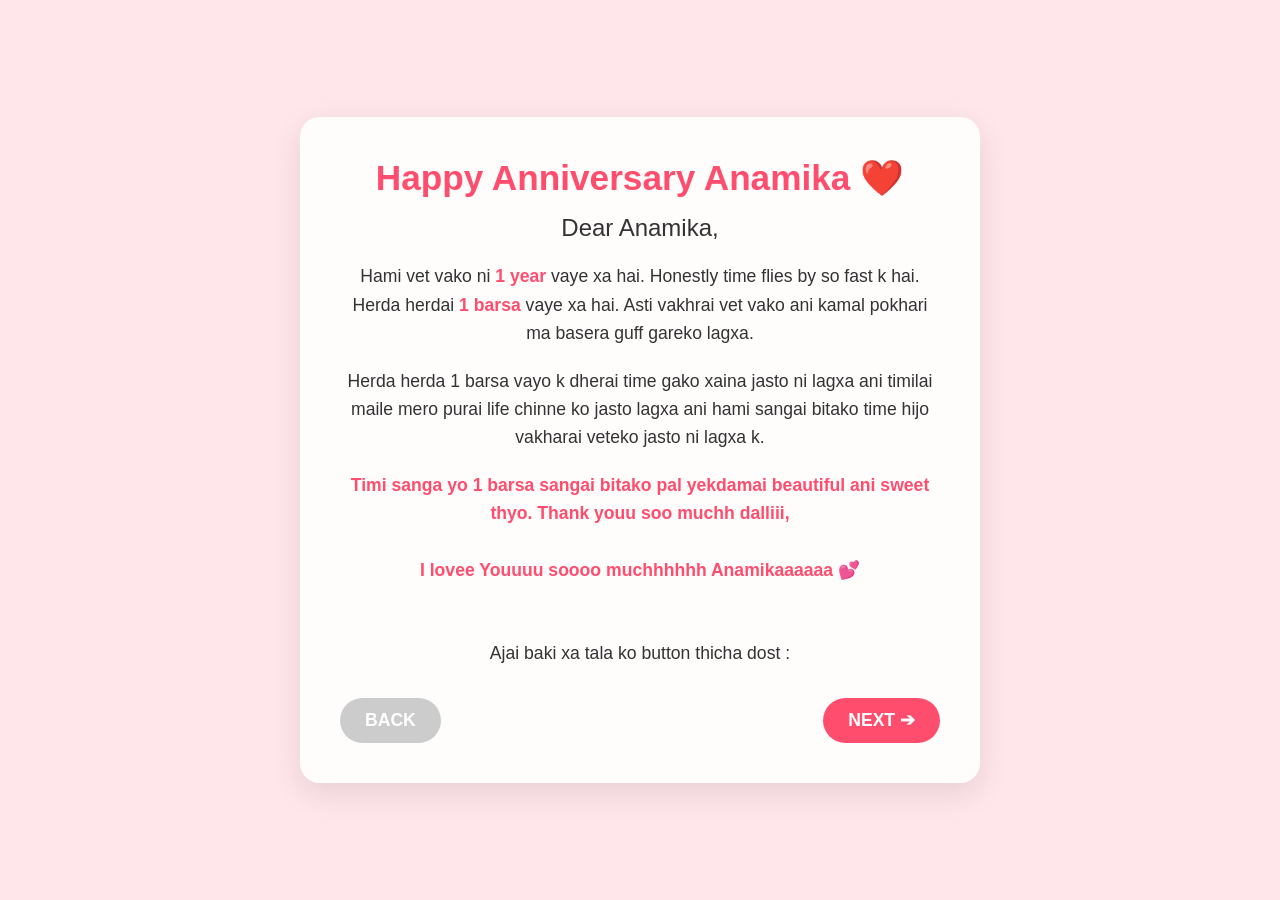
<file: index.html>
<!DOCTYPE html>
<html lang="en">
<head>
    <meta charset="UTF-8">
    <meta name="viewport" content="width=device-width, initial-scale=1.0">
    <title>Happy Anniversary ❤️</title>
    <link rel="icon" type="image/png" href="Anniversary photo.jpg?v=1">
    
    <link rel="stylesheet" href="style.css">
</head>
<body>

    <div class="card" id="main-card">
        <h1><b>Happy Anniversary Anamika ❤️</b></h1>
        <h2>Dear Anamika,</h2>
        
        <p>Hami vet vako ni <span class="highlight">1 year</span> vaye xa hai. Honestly time flies by so fast k hai. Herda herdai <span class="highlight">1 barsa</span> vaye xa hai. Asti vakhrai vet vako ani kamal pokhari ma basera guff gareko lagxa.</p>
        
        <p>Herda herda 1 barsa vayo k dherai time gako xaina jasto ni lagxa ani timilai maile mero purai life chinne ko jasto lagxa ani hami sangai bitako time hijo vakharai veteko jasto ni lagxa k.</p>
        
        <p><span class="highlight">Timi sanga yo 1 barsa sangai bitako pal yekdamai beautiful ani sweet thyo. Thank youu soo muchh dalliii,<br><br>I lovee Youuuu soooo muchhhhhh Anamikaaaaaa 💕</span></p>
        
        <br>
        <p>Ajai baki xa tala ko button thicha dost :</p>
        
        <div class="nav-buttons">
            <a href="#" class="btn disabled" onclick="return false;">BACK</a>
            <a href="A2.html" class="btn">NEXT ➔</a>
        </div>
    </div>

    <script>
        // Smooth fade-in animation when the page loads
        document.addEventListener("DOMContentLoaded", () => {
            const card = document.getElementById("main-card");
            setTimeout(() => {
                card.style.transition = "opacity 1s ease-out, transform 1s ease-out";
                card.style.opacity = "1";
                card.style.transform = "translateY(0)";
            }, 100);
        });
    </script>

</body>
</html>
</file>
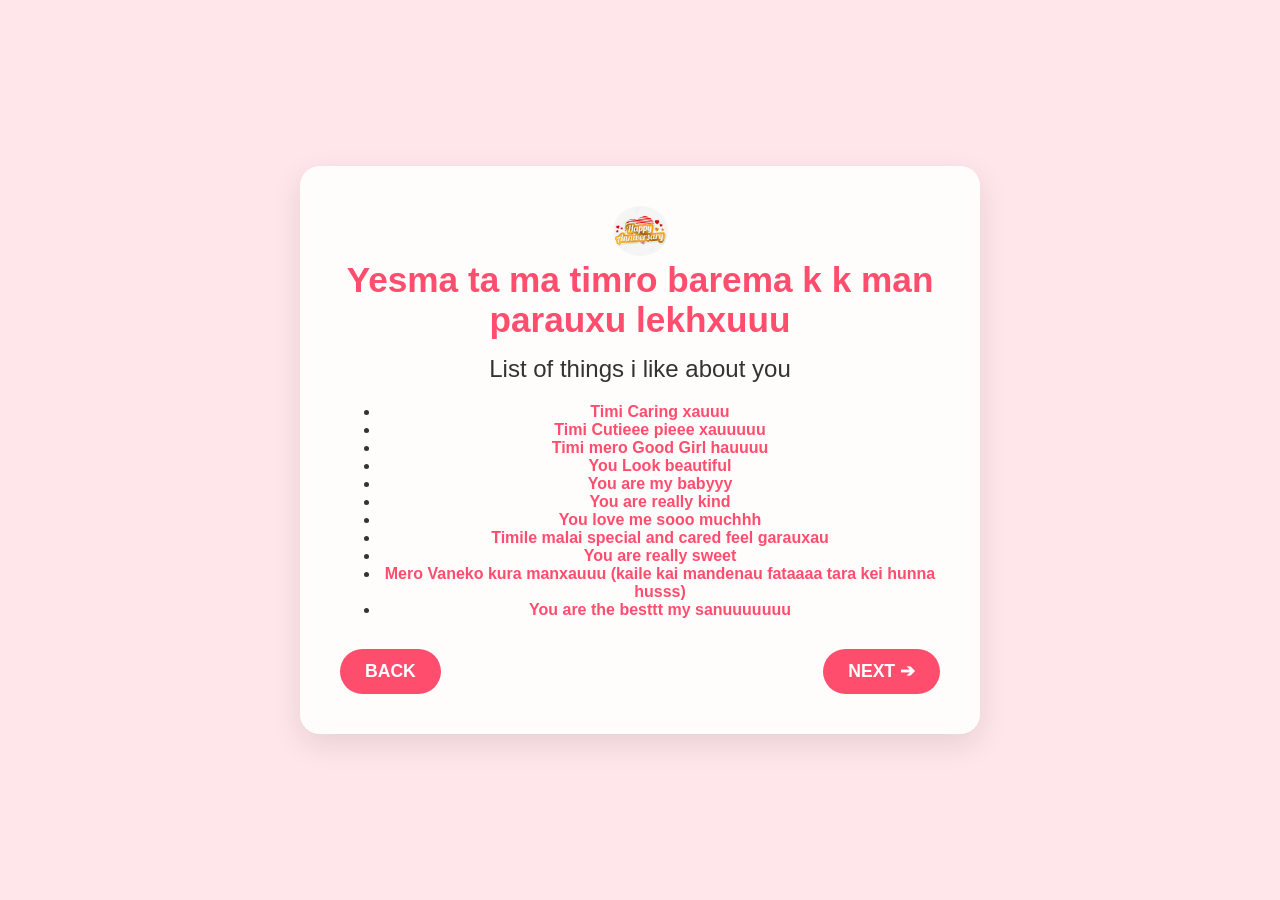
<file: A2.html>
<!DOCTYPE html>
<html lang="en">
<head>
    <meta charset="UTF-8">
    <meta name="viewport" content="width=device-width, initial-scale=1.0">
    <title>Happy Anniversary ❤️</title>
    
    <link rel="stylesheet" href="style.css?v=2">
</head>
<body>

    <div class="card" id="main-card">
        <img src="Anniversary photo.jpg" alt="Our Logo" class="logo">
        <h1><b>Yesma ta ma timro barema k k man parauxu lekhxuuu</b></h1>
        <h2>List of things i like about you</h2>
        <ul>
            <li><span class="highlight">Timi Caring xauuu</span></li>
            <li><span class="highlight">Timi Cutieee pieee xauuuuu</span></li>
            <li><span class="highlight">Timi mero Good Girl hauuuu </span></li>
            <li><span class="highlight">You Look beautiful </span></li>
            <li><span class="highlight">You are my babyyy</span></li>
            <li><span class="highlight">You are really kind</span></li>
            <li><span class="highlight">You love me sooo muchhh</span></li>
            <li><span class="highlight">Timile malai special and cared feel garauxau</span></li>
            <li><span class="highlight">You are really sweet</span></li>
            <li><span class="highlight">Mero Vaneko kura manxauuu (kaile kai mandenau fataaaa tara kei hunna husss)</span></li>
            <li><span class="highlight">You are the besttt my sanuuuuuuu</span></li>
        </ul>
        
        
        
        <div class="nav-buttons">
            <a href="index.html" class="btn">BACK</a>
            <a href="A3.html" class="btn">NEXT ➔</a>
        </div>
    </div>

    <script>
        // Smooth fade-in animation when the page loads
        document.addEventListener("DOMContentLoaded", () => {
            const card = document.getElementById("main-card");
            setTimeout(() => {
                card.style.transition = "opacity 1s ease-out, transform 1s ease-out";
                card.style.opacity = "1";
                card.style.transform = "translateY(0)";
            }, 100);
        });
    </script>

</body>
</html>
</file>
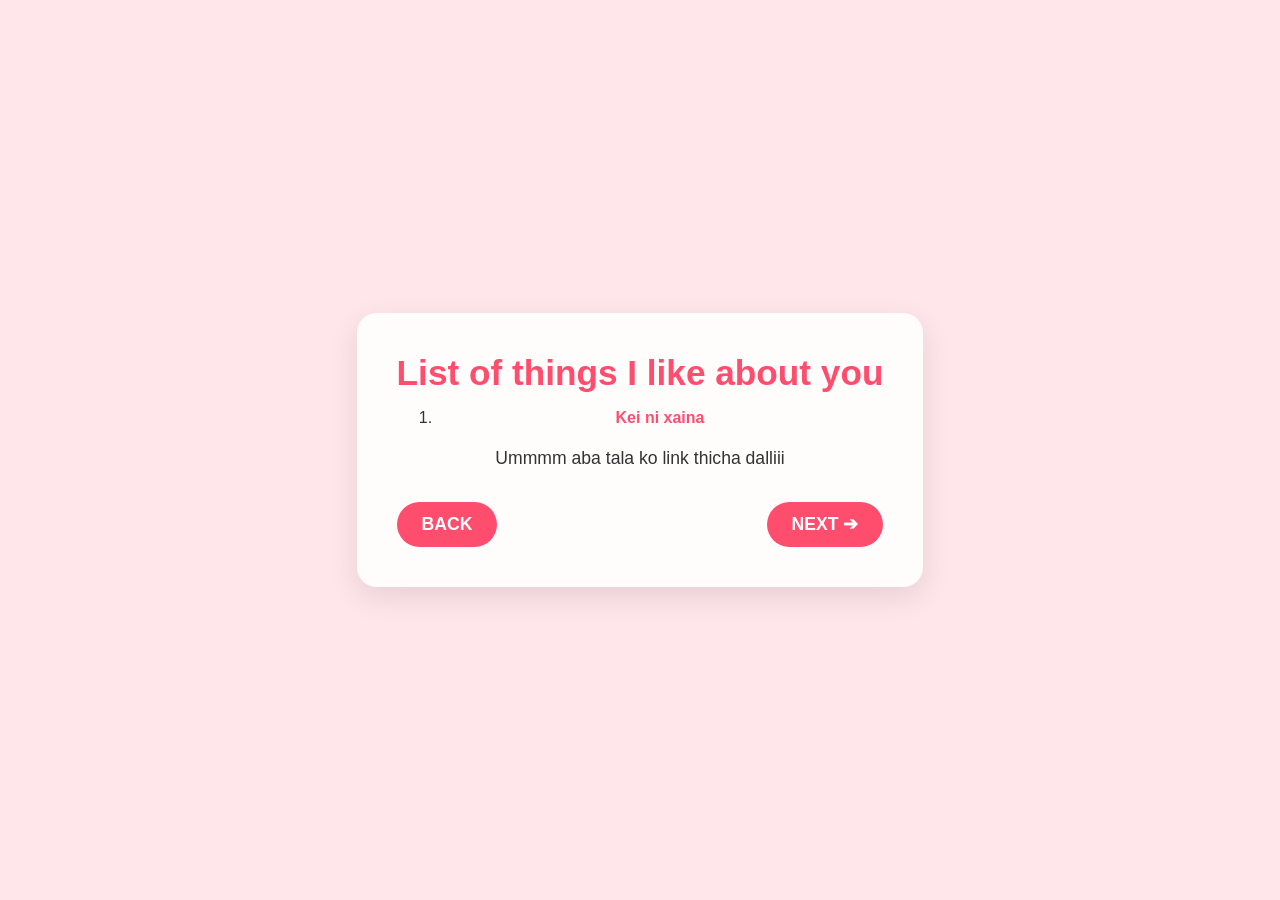
<file: A3.html>
<!DOCTYPE html>
<html lang="en">
<head>
    <meta charset="UTF-8">
    <meta name="viewport" content="width=device-width, initial-scale=1.0">
    <title>Happy Anniversary ❤️</title>
    
    <link rel="stylesheet" href="style.css">
</head>
<body>

    <div class="card" id="main-card">
        <h1><b>List of things I like about you</b></h1>
        <ol>
            <li><span class="highlight">Kei ni xaina </span></li>
            
        </ol>
        
       <p>Ummmm aba tala ko link thicha dalliii</p>
        
       <div class="nav-buttons">
          <a href="A2.html" class="btn">BACK</a>
         <a href="A4.html" class="btn">NEXT ➔</a>
       </div>
    </div>

    <script>
        // Smooth fade-in animation when the page loads
        document.addEventListener("DOMContentLoaded", () => {
            const card = document.getElementById("main-card");
            setTimeout(() => {
                card.style.transition = "opacity 1s ease-out, transform 1s ease-out";
                card.style.opacity = "1";
                card.style.transform = "translateY(0)";
            }, 100);
        });
    </script>

</body>
</html>
</file>
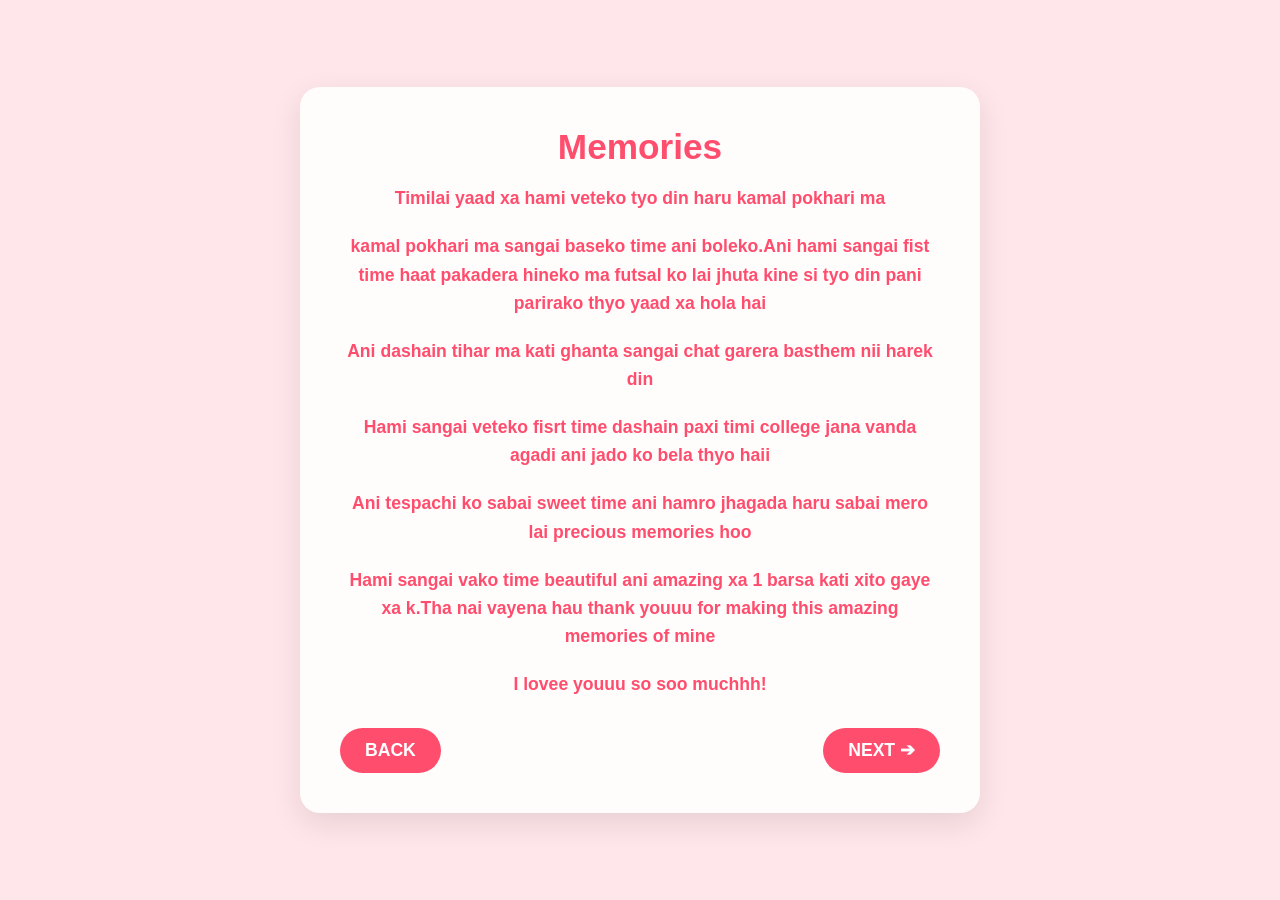
<file: A4.html>
<!DOCTYPE html>
<html lang="en">
<head>
    <meta charset="UTF-8">
    <meta name="viewport" content="width=device-width, initial-scale=1.0">
    <title>Happy Anniversary ❤️</title>
    
    <link rel="stylesheet" href="style.css">
</head>
<body>

    <div class="card" id="main-card">
        <h1><b>Memories</b></h1>
       
        
       <p class="highlight">Timilai yaad xa hami veteko tyo din haru kamal pokhari ma</p>
       <p class="highlight">kamal pokhari ma sangai baseko time ani boleko.Ani hami sangai fist time haat pakadera hineko ma futsal ko lai jhuta kine si tyo din pani parirako thyo yaad xa hola hai</p>
       <p class="highlight">Ani dashain tihar ma kati ghanta sangai chat garera basthem nii harek din </p>
       <p class="highlight">Hami sangai veteko fisrt time dashain paxi timi college jana vanda agadi ani jado ko bela thyo haii</p>
       <p class="highlight">Ani tespachi ko sabai sweet time ani hamro jhagada haru sabai mero lai precious memories hoo </p>
       <p class="highlight">Hami sangai vako time beautiful ani amazing xa 1 barsa kati xito gaye xa k.Tha nai vayena hau thank youuu for making this amazing memories of mine </p>
       <p class="highlight">I lovee youuu so soo muchhh!</p>
       <div class="nav-buttons">
          <a href="A3.html" class="btn">BACK</a>
         <a href="A5.html" class="btn">NEXT ➔</a>
       </div>
    </div>

    <script>
        // Smooth fade-in animation when the page loads
        document.addEventListener("DOMContentLoaded", () => {
            const card = document.getElementById("main-card");
            setTimeout(() => {
                card.style.transition = "opacity 1s ease-out, transform 1s ease-out";
                card.style.opacity = "1";
                card.style.transform = "translateY(0)";
            }, 100);
        });
    </script>

</body>
</html>
</file>
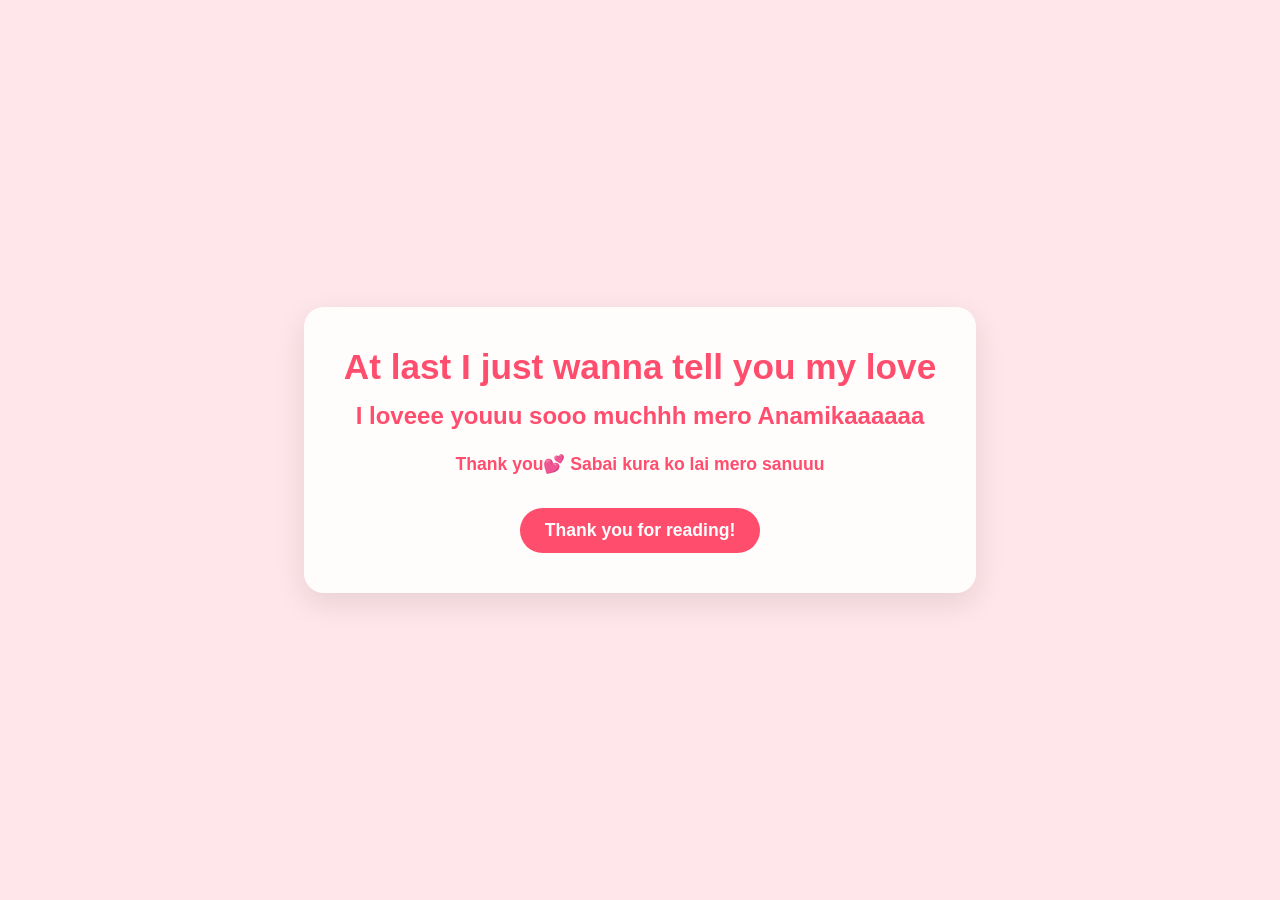
<file: A5.html>
<!DOCTYPE html>
<html lang="en">
<head>
    <meta charset="UTF-8">
    <meta name="viewport" content="width=device-width, initial-scale=1.0">
    <title>Happy Anniversary ❤️</title>
    
    <link rel="stylesheet" href="style.css">
</head>
<body>

    <div class="card" id="main-card">
        <h1><b>At last I just wanna tell you my love</b></h1>
        <h2 class="highlight"><b>I loveee youuu sooo muchhh mero Anamikaaaaaa</b></h2>
        <p class="highlight">Thank you💕 Sabai kura ko lai mero sanuuu</p>
        
       <div class="nav-buttons" style="justify-content: center;">
          <a href="index.html" class="btn">Thank you for reading!</a>
        
       </div>
    </div>

    <script>
        // Smooth fade-in animation when the page loads
        document.addEventListener("DOMContentLoaded", () => {
            const card = document.getElementById("main-card");
            setTimeout(() => {
                card.style.transition = "opacity 1s ease-out, transform 1s ease-out";
                card.style.opacity = "1";
                card.style.transform = "translateY(0)";
            }, 100);
        });
    </script>

</body>
</html>
</file>
<file: style.css>
/* === CUSTOMIZATION SECTION === */
:root {
    --button-color: #ff4d6d; 
    --button-hover: #c9184a;
    --text-color: #333333;
}

/* Force pink background across stubborn mobile and desktop browsers */
html, body {
    background-color: #ffe6ea; 
    margin: 0;
    padding: 0;
}

body {
    min-height: 100vh;
    display: flex;
    justify-content: center;
    align-items: center;
    font-family: 'Segoe UI', Tahoma, Geneva, Verdana, sans-serif;
    background-size: cover;
    background-position: center;
}

/* === CARD STYLING === */
.card {
    background: rgba(255, 255, 255, 0.85); /* Semi-transparent white */
    backdrop-filter: blur(10px); /* Creates the beautiful glass effect */
    padding: 40px;
    border-radius: 20px;
    box-shadow: 0 10px 30px rgba(0, 0, 0, 0.1);
    max-width: 600px;
    text-align: center;
    color: var(--text-color);
    
    /* Hidden by default for JS fade-in animation */
    opacity: 0; 
    transform: translateY(20px);
}

/* === LOGO & TITLE SIDE-BY-SIDE === */
.title-container {
    display: flex;
    align-items: center;      /* Aligns logo and text perfectly in the middle vertically */
    justify-content: center;  /* Centers the entire group inside the card */
    gap: 15px;                /* Adds a nice gap between logo and text */
    margin-bottom: 10px;      /* Adds space below the title section */
}

.logo {
    width: 55px;              /* Fits beautifully next to text */
    height: auto;             /* Keeps proportions perfect */
    border-radius: 50%;       /* Makes your logo round if it's a square image */
}

h1 {
    color: var(--button-color);
    font-size: 2.2em;
    margin: 0;                /* Resets default margins to align perfectly with the logo */
}

h2 {
    font-size: 1.5em;
    margin-top: 15px;
    margin-bottom: 20px;
    font-weight: normal;
}

p {
    line-height: 1.6;
    font-size: 1.1em;
    margin-bottom: 20px;
}

.highlight {
    color: var(--button-color);
    font-weight: bold;
}

/* === NAVIGATION BUTTONS === */
.nav-buttons {
    display: flex;
    justify-content: space-between;
    margin-top: 30px;
}

.btn {
    background-color: var(--button-color);
    color: white;
    text-decoration: none;
    padding: 12px 25px;
    border-radius: 50px;
    font-weight: bold;
    font-size: 1.1em;
    transition: all 0.3s ease;
    border: none;
    cursor: pointer;
}

.btn:hover {
    background-color: var(--button-hover);
    transform: scale(1.05); /* Slight pop-out zoom on hover */
    box-shadow: 0 5px 15px rgba(201, 24, 74, 0.4);
}

/* Styling for the disabled 'Back' button on your first page */
.btn.disabled {
    background-color: #cccccc;
    cursor: not-allowed;
    transform: none;
    box-shadow: none;
}
</file>
